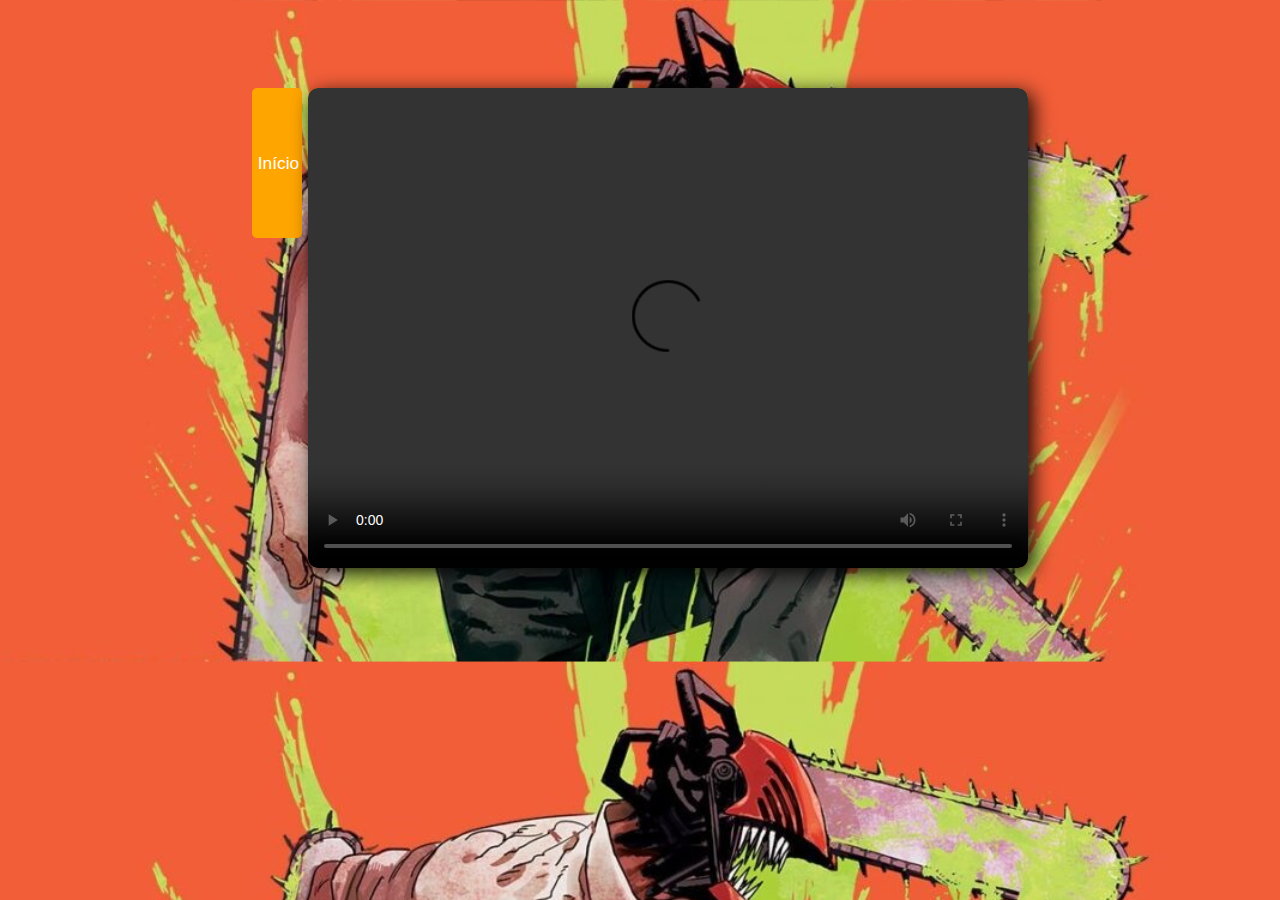
<file: player.html>
<!DOCTYPE html>
<html lang="pt-br">
<head>
    <meta charset="UTF-8">
    <meta http-equiv="X-UA-Compatible" content="IE=edge">
    <meta name="viewport" content="width=device-width, initial-scale=1.0">
    <title>Player</title>
    <style>
        body{
            display:flex;
            justify-content:center;
            background-image:url('img/bg3.jpg');
            background-size:cover;
            padding:5em;
        }
        button{
            font:normal 10pt Arial;
        }
        video{
            width:720px;
            height:480px;
            border-radius:10px;
            background-color:rgba(255, 136, 0, 0.911);
            box-shadow:5px 5px 20px rgba(0, 0, 0, 0.918);
        }
        #controle{
            display:flex;
            flex-direction:column;
            justify-content:space-between;
            width:50px;
            margin-right:.4em;
        }
        #controle button{
            width:50px;
            height:150px;
            border-radius:5px;
            border:none;
            font:normal 13pt Arial;
            background-color:orange;
            color:#fff;
        }
        #controle button:hover{
            background-color:red;
            transition:0.5s;
            cursor:pointer;
        }
    </style>
</head>
<body>
    <nav id="controle">
        <button onclick="inicio()">Início</button>
    </nav>
    <!--CRIAR O PLAYER-->
        <video src='' id="video" controls="controls" autoplay="autoplay">
            erro o video não foi carregado!
        </video>
    
    <script src="script.js"></script>
</body>
</html>
</file>
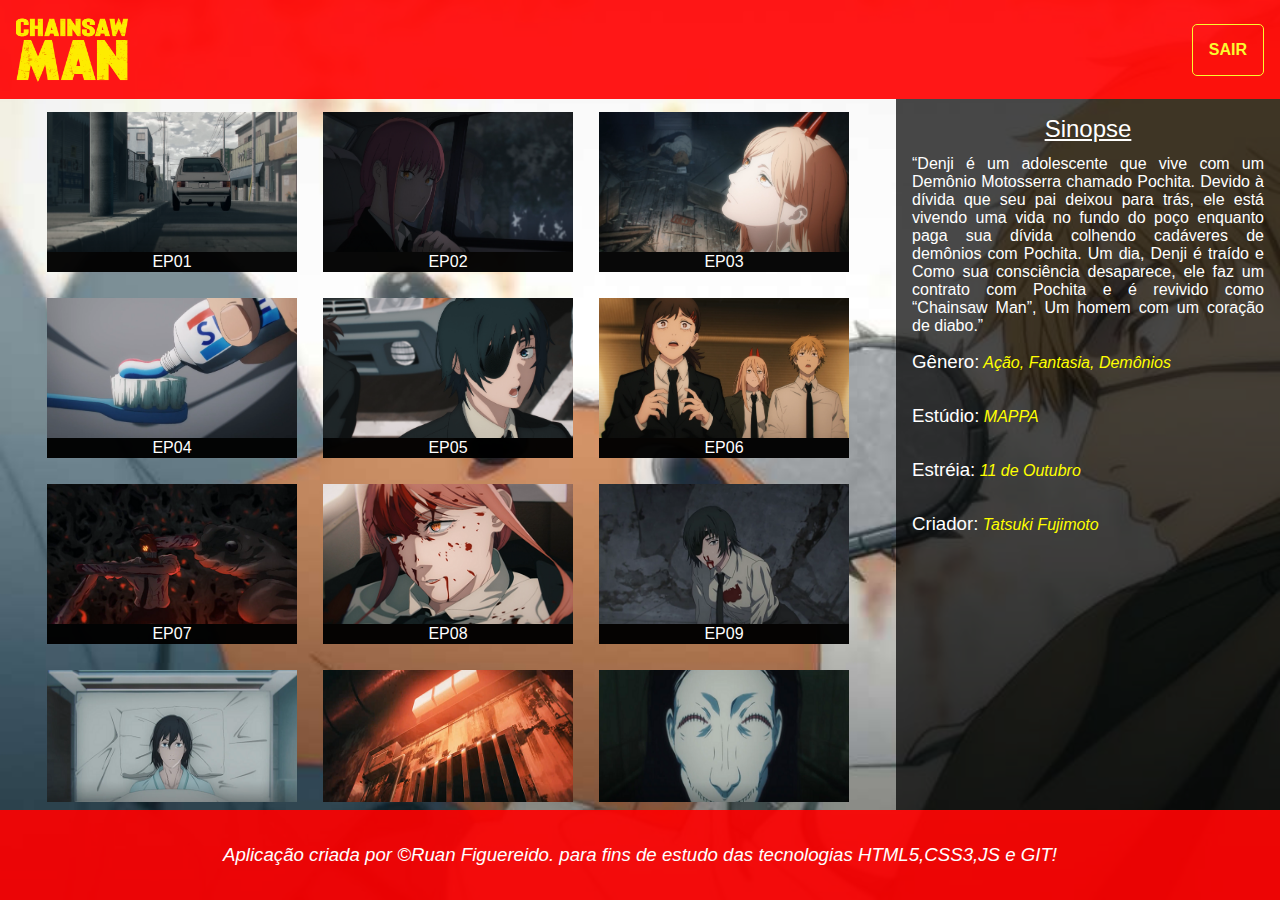
<file: html/app.html>
<!DOCTYPE html>
<html lang="pt-br">
<head>
    <meta charset="UTF-8">
    <meta name="author" content="Huan Figuereido">
    <meta name="viewport" content="width=device-width, initial-scale=1.0">
    <title>Chainsawman</title>
    <link rel="stylesheet" type="text/css" href="../estilos/estilo.css">
</head>
<body>
    <!--NAVEGAÇÃO-->
    <nav>
        <img src="../img/logo.png" alt="chainsawman logo">
        <a  id="btn" href="#" onclick="exit()">SAIR</a>
    </nav>
    <!--EPISODIO-->
    <section>
        <article>
        <a class="play">
            <div class="img">
                <img src="../epthumb/01.png" alt="episodio01">
                <p>EP01</p>
            </div></a>
        </article>
        <article>
            <a class="play">
            <div class="img">
                <img src="../epthumb/02.png" alt="episodio02">
                <p>EP02</p>
            </div></a>
        </article>
        <article>
            <a class="play">
            <div class="img">
                 <img src="../epthumb/03.png" alt="episodio03">
                 <p>EP03</p>
            </div></a>
        </article>
        <article>
            <a class="play">
            <div class="img">
                 <img src="../epthumb/04.png" alt="episodio04">
                 <p>EP04</p>
            </div></a>
        </article>
        <article>
            <a class="play">
                <div class="img">
                     <img src="../epthumb/05.png" alt="episodio05">
                     <p>EP05</p>
                </div></a>
        </article>
        <article>
                <a class="play">
                    <div class="img">
                         <img src="../epthumb/06.png" alt="episodio06">
                         <p>EP06</p>
                    </div></a>
        </article>
        <article>
            <a class="play">
                <div class="img">
                     <img src="../epthumb/07.png" alt="episodio07">
                     <p>EP07</p>
                </div></a>
        </article>
        <article>
            <a class="play">
                <div class="img">
                     <img src="../epthumb/08.png" alt="episodio08">
                     <p>EP08</p>
                </div></a>
            </div></a>
        </article>
        <article>
            <a class="play">
                <div class="img">
                     <img src="../epthumb/09.png" alt="episodio09">
                     <p>EP09</p>
                </div></a>
            </div></a>
        </article> 
        <article>
            <div class="img">
                <a class="play">
                    <div class="img">
                         <img src="../epthumb/10.png" alt="episodio10">
                         <p>EP10</p>
                    </div></a>
            </div></a>
        </article>
        <article>
            <div class="img">
                <a class="play">
                    <div class="img">
                         <img src="../epthumb/11.png" alt="episodio11">
                         <p>EP11</p>
                    </div></a>
            </div></a>
        </article>
        <article>
            <div class="img">
                <a class="play">
                    <div class="img">
                         <img src="../epthumb/12.png" alt="episodio12">
                         <p>EP12</p>
                    </div></a>
            </div></a>
        </article>
    </section>
    <!--SINOPSE-->
    <aside>
        <h2>Sinopse</h2>
        <p> 
            “Denji é um adolescente que vive com um Demônio Motosserra chamado Pochita.
             Devido à dívida que seu pai deixou para trás, ele está vivendo uma vida no 
             fundo do poço enquanto paga sua dívida colhendo cadáveres de demônios com 
             Pochita. Um dia, Denji é traído e Como sua consciência desaparece, ele faz 
             um contrato com Pochita e é revivido como “Chainsaw Man”, Um homem com um 
             coração de diabo.”
        </p>
        
        <ol>
            <li><span>Gênero:</span> Ação, Fantasia, Demônios</li>
            <li><span>Estúdio:</span> MAPPA</li>
            <li><span>Estréia:</span> 11 de Outubro</li>
            <li><span>Criador:</span> Tatsuki Fujimoto</li>
        </ol>
    </aside>
    <!--INFERIOR-->
    <footer>
        Aplicação criada por &copy;Ruan Figuereido. para fins de estudo
        das tecnologias HTML5,CSS3,JS e GIT!
    </footer>

    <script src="../script/script.js"></script>
</body>
</html>
</file>
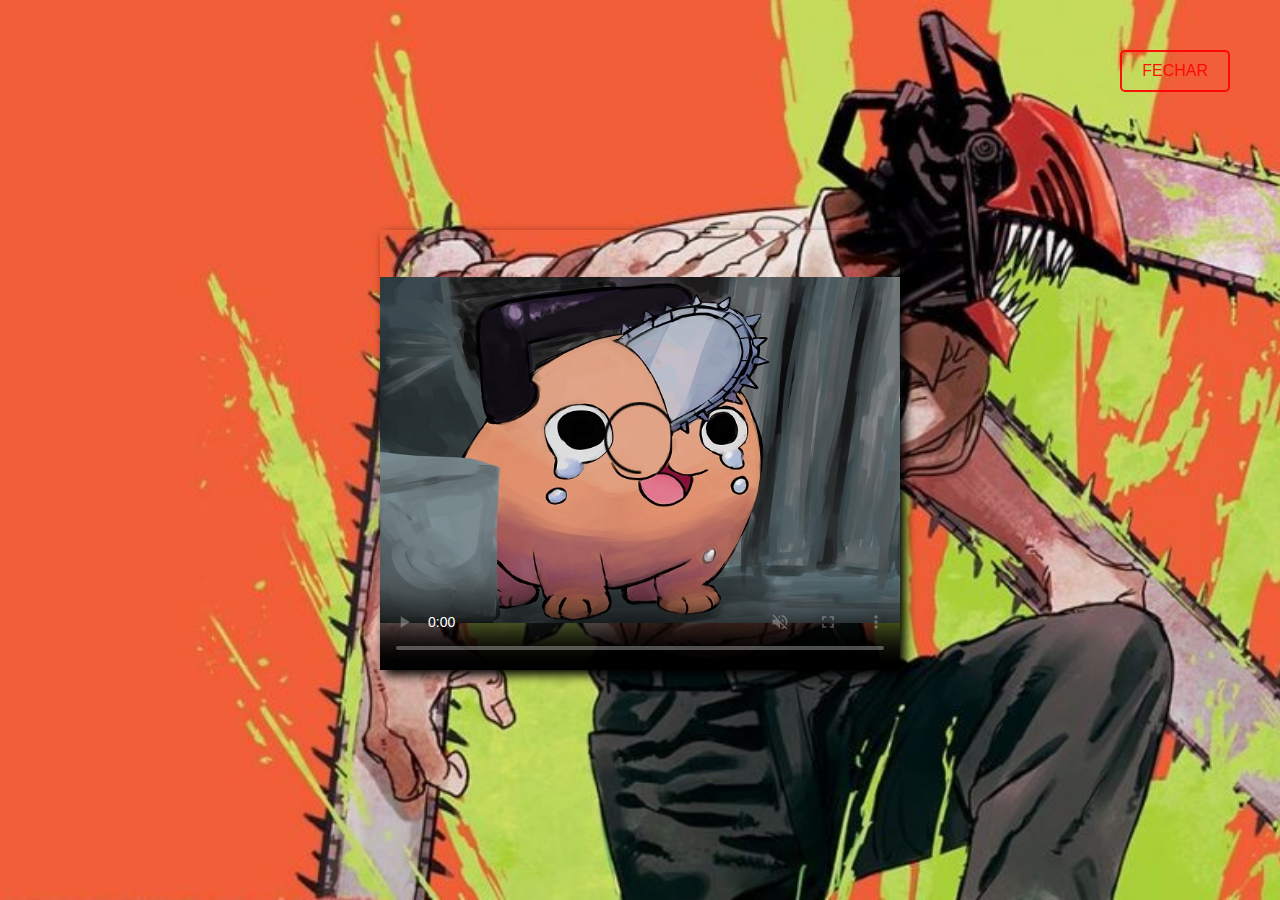
<file: html/iframeplayer.html>
<!DOCTYPE html>
<html lang="pt-br">
<head>
    <meta charset="UTF-8">
    <meta name="author" content="Huan Figuereido">
    <meta name="viewport" content="width=device-width, initial-scale=1.0">
    <link rel="stylesheet" type="text/css" href="../estilos/estilo.css">
    <title>Iframe</title>
    <style>
        body{
            display:flex;
            align-items:center;
            justify-content:center;
            height:100vh;
            background-image:url('../img/bg3.jpg');
            background-size:cover;
        }
        #btn{
            font-family:Arial, sans-serif;
            color:rgba(255, 0, 0, 0.911);
            padding:10px 20px;
            border:2px solid rgba(255, 0, 0, 0.911);
            border-radius:5px;
            position:absolute;
            text-decoration:none;
            top:50px;
            right:50px;
            animation-name:btn;
            animation-duration: 1s;
            animation-iteration-count:infinite;
            animation-direction:alternate;
            transition:0.5s;
        }
        #btn:hover{
            background-color:rgba(255, 0, 0, 0.911);
            border-color:rgb(250, 250, 48);
            color:rgb(250, 250, 48);
        }
        
    </style>
</head>
<body onload="Carregamento()">
    <a  id="btn" href="#" onclick="exit()">FECHAR</a>
    <video id="video" width="520" height="440" muted="false" autoplay="true" controls poster="../img/error.jpg">
        <source src="" type="video/mp4">
      </video>

    <script src="../script/script.js"></script>
</body>
</html>
</file>
<file: estilos/estilo.css>
/*PRECISO DEFINIR UM TAMANHO RESPONSIVO PARA A TELA QUANDO ESTA DIMINUIR*/
*{
    margin:0;
    padding:0;
}
@keyframes fade{
    from{
        opacity:0;
    }
    to{
        opacity:1;
    }
}
body{
    display:grid;
    grid-template-areas:"top top" "left right" "bot bot";
    grid-template-columns:70vw 30vw;
    grid-template-rows:11vh 79vh 10vh;
    background-image:url('../img/bg1.jpg');
    background-size:cover;
    animation-name:fade;
    animation-duration:1s;
}
nav{
    position:sticky;
    top:0;
    display:flex;
    justify-content:space-between;
    align-items:center;
    background-color:rgba(255, 0, 0, 0.911);
    grid-area:top;
    padding:1em;
    /*box-shadow:0px 3px 5px rgba(255, 255, 0, 0.897);*/
}
nav #btn{
    text-decoration:none;
    color:rgb(250, 250, 48);
    font-weight: bold;
    font-family:Arial, sans-serif;
    padding:1em;
    border:1px solid rgb(250, 250, 48);
    border-radius:5px;
}
nav #btn:hover{
    color:rgba(255, 0, 0, 0.911);
    background-color:rgb(250, 250, 48);
    transition-duration:0.5s;
}
nav img{
    width:7em;
    height:4em;
}
section{
    overflow-y:scroll;
    overflow-x:hidden;
    display:flex;
    flex-wrap:wrap;
    justify-content:center;
    align-items:center;
    /*width:800px;
    height:500px;*/
    gap:1em;
    grid-area:left;
    margin:0.5em 0;
}
/*personalização da barra de rolagem*/
section::-webkit-scrollbar {
    width:8px;
}
section::-webkit-scrollbar-track-piece{
    background:transparent;
    border-radius:5px;
}
section::-webkit-scrollbar-thumb {
    border-radius:2px;
    background:rgba(255, 0, 0, 0.666);  
}
section article{
    display:flex;
    flex-wrap:wrap;
    align-items:center;
    justify-content:space-around;
    height:160px;/*160*/
    width:250px;
    margin:5px;
}
section article:hover{
    cursor:pointer;
}
article span{
    display:flex;
    align-items:center;
    justify-content:center;
    height:145px;
    width:250px;
    text-align:center;
    background-color:rgba(0, 0, 0, 0.781);
    color:#fff;
    font:normal 16pt Arial;
}
article .img{
    height:160px;
    width:250px;
    background-color:rgba(0, 0, 0, 0.781);
}
article img{
    height:140px;
    width:250px;
}
article p{
    text-align:center;
    font:normal 12pt Arial;
    color:#fff;
    padding:0.1em 0;
    margin-top:-0.3em;
    background-color:rgba(0, 0, 0, 0.856);
}
aside{
    display:flex;
    flex-direction:column;
    justify-content:flex-start;
    align-items:center;
    padding:1em;
    /*width:600px;*/
    grid-area:right;
    background-color:rgba(0, 0, 0, 0.719);
}
aside h2{
    font:normal 18pt Arial;
    color:#ffffff;
    margin-bottom:0.5em;
    text-decoration:underline;
}
aside p{
    font:normal 12pt Arial;
    text-align:justify;
    color:#fff;
}
aside ol{
    display:flex;
    flex-direction:column;
    margin-right:auto;
    list-style-type:none;
    font:italic 12pt Arial;
    color:yellow;
}
ol span{
    color:#fff;
    font:normal 14pt Arial;;
}
ol li{
    margin:1em 0;
}
footer{
    grid-area:bot;
    display:flex;
    justify-content:center;
    align-items:center;
    background-color:rgba(255, 0, 0, 0.911);
    font:italic 14pt Arial;
    color:#fff;
}
.player{
    text-decoration:none;
}
/*style da tag video*/
#video{
    box-shadow:5px 5px 10px black;
}
/*fim estilização da tag video*/
/*estilização login*/

/*fim estilização login*/
@media screen and (max-width:900px){
    body{
        background-color:orange;
        display:flex;
        flex-direction:column;
        background-image:url('../img/bg2.jpg');
    }
    section{
        overflow:hidden;
        margin:1em 0;
    }
    section article{
        display:flex;
        flex-wrap:wrap;
        align-items:center;
        justify-content:space-around;
        height:80px;/*160*/
        width:125px;/*250*/
        border-radius:3px;
        overflow:hidden;
    }
    article span{
        display:flex;
        align-items:center;
        justify-content:center;
        height:72px;/*145*/
        width:125px;/*250*/
        text-align:center;
        background-color:rgba(0, 0, 0, 0.781);
        color:#fff;
        font:normal 16pt Arial;
    }
    article .img{
        height:80px;/*160*/
        width:125px;/*250*/
        background-color:rgba(0, 0, 0, 0.781);
    }
    article img{
        height:70px;/*140*/
        width:125px;/*250*/
    }
    article p{
        text-align:center;
        font:normal 9pt Arial;
        color:#fff;
        padding:0.1em 0;
        margin-top:-0.6em;
        background-color:rgba(0, 0, 0, 0.856);
    }
    aside h2{
        text-decoration:none;
        color:rgb(255, 255, 44);
    }
    #video{
        height:310px;
        width:320px;
        border-radius:10px;
    }
    footer{
        text-align:center;
    }
}
</file>
